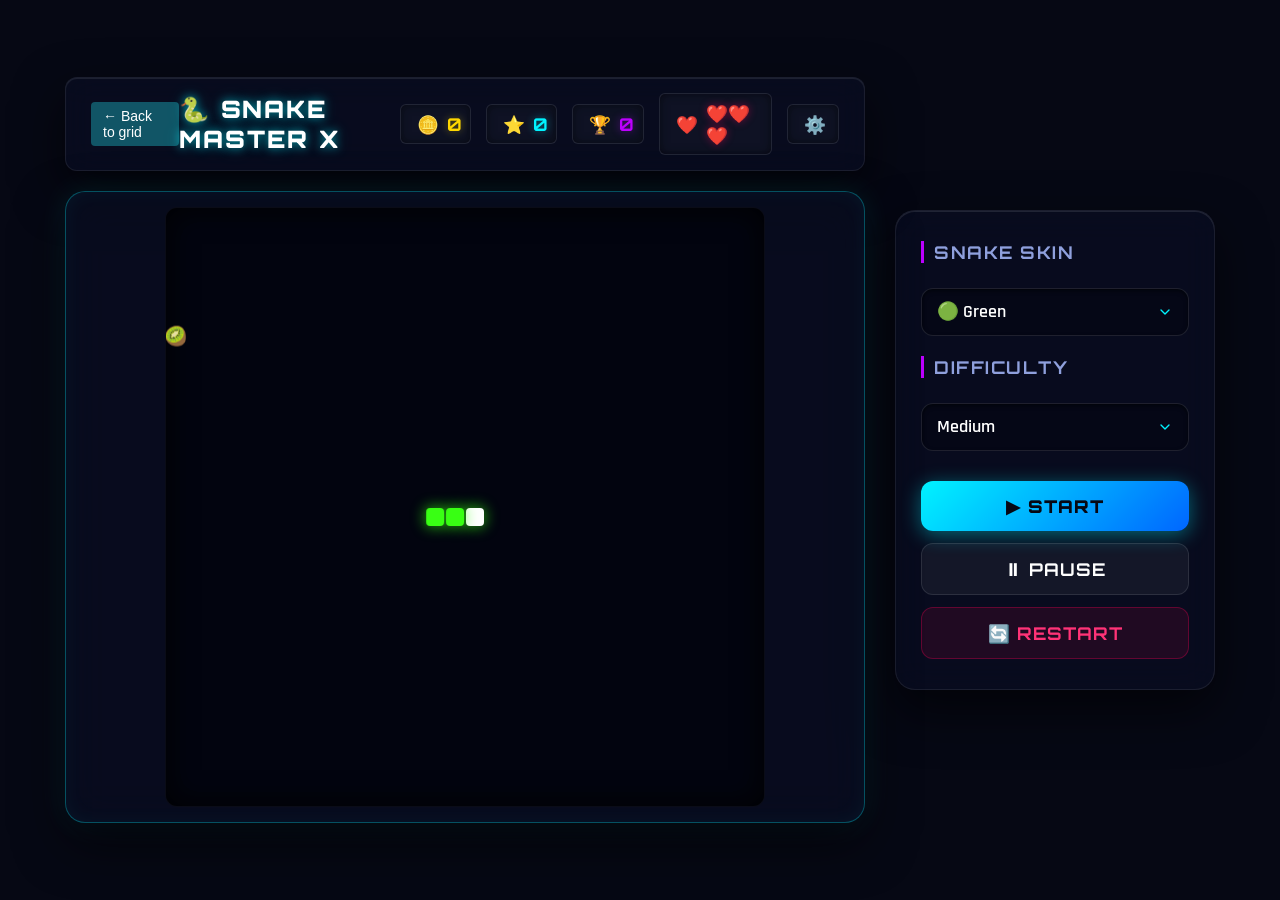
<file: all script/Pages-script/index.html>
<!DOCTYPE html>
<html lang="en">
<head>
    <meta charset="UTF-8">
    <meta name="viewport" content="width=device-width, initial-scale=1.0">
    <title>Snake Master X</title>

    <link rel="stylesheet" href="style.css">
</head>
<body>

<div class="background"></div>

<div class="game-container">

    <!--==================== TOP BAR ====================-->

    <header class="top-bar">
      
      <a href="https://gulshanbhardwaj1.github.io/Neo.fun/" class="back-btn">← Back to grid</a>


        <div class="logo">
            🐍 Snake Master X
        </div>

        <div class="stats">

            <div class="card">
                🪙
                <span id="coins">0</span>
            </div>

            <div class="card">
                ⭐
                <span id="score">0</span>
            </div>

            <div class="card">
                🏆
                <span id="bestScore">0</span>
            </div>

            <div class="card">
                ❤️
                <span id="lives">3</span>
            </div>

        </div>

    </header>

    <!--==================== GAME ====================-->

    <main class="game-area">

        <canvas id="gameCanvas" width="600" height="600"></canvas>

    </main>

    <!--==================== CONTROLS ====================-->

    <div class="mobile-controls">

        <button id="up">▲</button>

        <div class="middle">

            <button id="left">◀</button>

            <button id="down">▼</button>

            <button id="right">▶</button>

        </div>

    </div>

</div>

<!--==================== SIDE PANEL ====================-->

<div class="side-panel">

    <h2>Snake Skin</h2>

    <select id="skinSelect">

        <option value="green">🟢 Green</option>
        <option value="blue">🔵 Blue</option>
        <option value="red">🔴 Red</option>
        <option value="purple">🟣 Purple</option>
        <option value="gold">🟡 Gold</option>
        <option value="black">⚫ Black</option>

    </select>

    <h2>Difficulty</h2>

    <select id="difficulty">

        <option value="easy">Easy</option>
        <option value="medium">Medium</option>
        <option value="hard">Hard</option>
        <option value="insane">Insane</option>

    </select>

    <div class="buttons">

        <button id="startBtn">
            ▶ Start
        </button>

        <button id="pauseBtn">
            ⏸ Pause
        </button>

        <button id="restartBtn">
            🔄 Restart
        </button>

    </div>

</div>

<!--==================== GAME OVER ====================-->

<div id="gameOver" class="popup">

    <div class="popup-box">

        <h1>GAME OVER</h1>

        <p>Score : <span id="finalScore">0</span></p>

        <p>Best : <span id="finalBest">0</span></p>

        <p>Coins : <span id="earnedCoins">0</span></p>

        <button id="playAgain">
            Play Again
        </button>

    </div>

</div>

<!--==================== SHOP ====================-->

<div id="shop" class="popup">

    <div class="popup-box">

        <h1>Skin Shop</h1>

        <div class="shop-grid">

            <button>🟢 Green</button>
            <button>🔵 Blue</button>
            <button>🔴 Red</button>
            <button>🟣 Purple</button>
            <button>🟡 Gold</button>
            <button>⚫ Black</button>

        </div>

        <button id="closeShop">
            Close
        </button>

    </div>

</div>

<!--==================== SETTINGS ====================-->

<div id="settings" class="popup">

    <div class="popup-box">

        <h1>Settings</h1>

        <label>
            <input type="checkbox" checked>
            Music
        </label>

        <label>
            <input type="checkbox" checked>
            Sound
        </label>

        <label>
            <input type="checkbox">
            Grid
        </label>

        <button id="closeSettings">
            Close
        </button>

    </div>

</div>

<script src="script.js"></script>

</body>
</html>
</file>
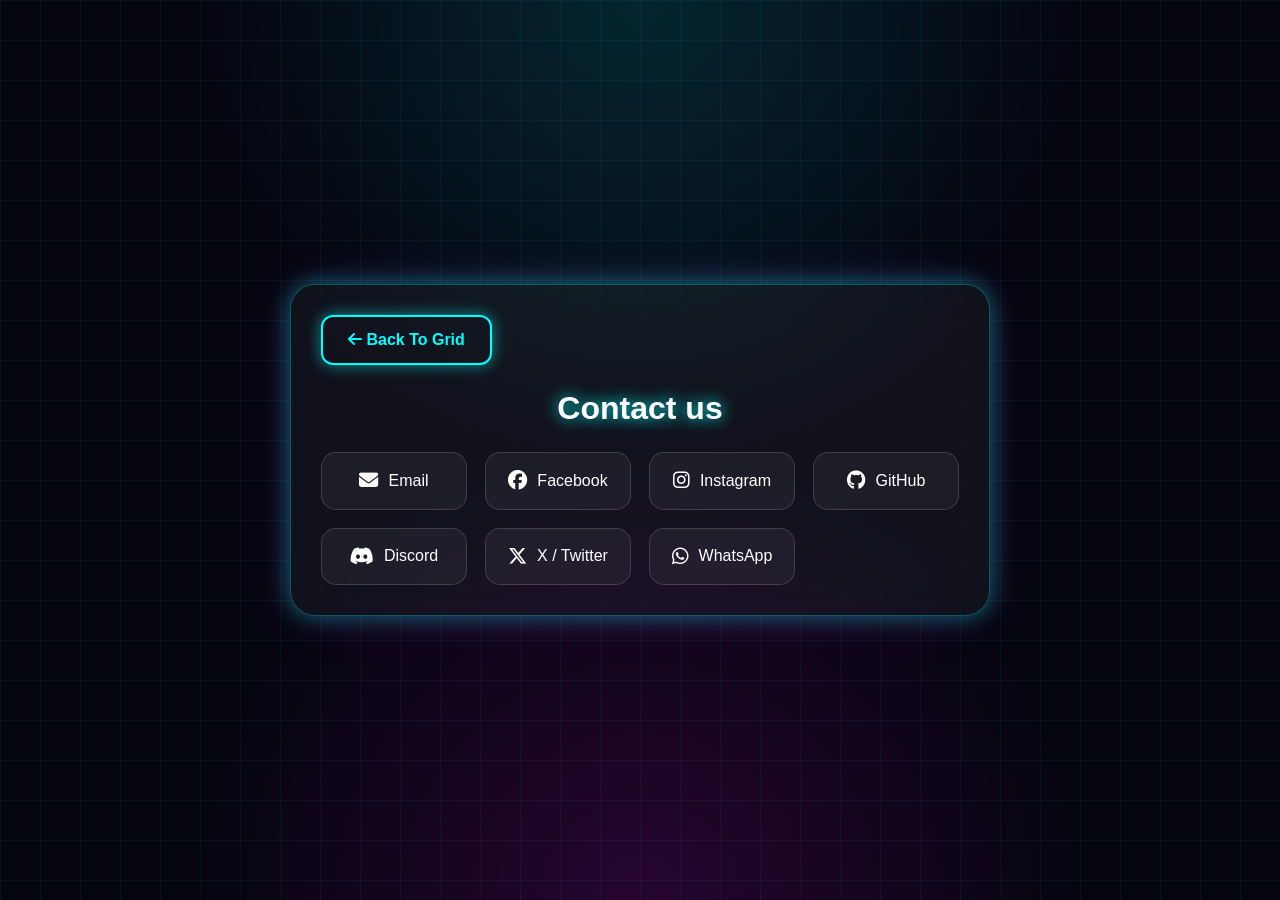
<file: Systems/Pages/contect.html>
<!DOCTYPE html>
<html lang="en">
<head>
<meta charset="UTF-8">
<meta name="viewport" content="width=device-width, initial-scale=1.0">
<title>Neo.fun/contact</title>

<link rel="stylesheet" href="https://cdnjs.cloudflare.com/ajax/libs/font-awesome/6.5.1/css/all.min.css">

<style>

*{
margin:0;
padding:0;
box-sizing:border-box;
font-family:Arial,sans-serif;
}

body{
min-height:100vh;
display:flex;
justify-content:center;
align-items:center;
background:
radial-gradient(circle at top,#00ffff22,transparent 40%),
radial-gradient(circle at bottom,#ff00ff22,transparent 40%),
#050510;
overflow:hidden;
}

body::before{
content:"";
position:absolute;
width:100%;
height:100%;
background:
linear-gradient(rgba(0,255,255,.05) 1px,transparent 1px),
linear-gradient(90deg,rgba(0,255,255,.05) 1px,transparent 1px);
background-size:40px 40px;
animation:gridMove 15s linear infinite;
}

@keyframes gridMove{
0%{transform:translateY(0);}
100%{transform:translateY(40px);}
}

.container{
position:relative;
width:90%;
max-width:700px;
padding:30px;
border-radius:25px;
background:rgba(255,255,255,.05);
backdrop-filter:blur(20px);
border:1px solid rgba(0,255,255,.3);
box-shadow:
0 0 25px #00ffff66,
0 0 50px #ff00ff22;
z-index:2;
}

.back-btn{
display:inline-block;
padding:14px 25px;
margin-bottom:25px;
text-decoration:none;
color:#00ffff;
font-weight:bold;
border:2px solid #00ffff;
border-radius:12px;
transition:.3s;
box-shadow:0 0 15px #00ffff88;
}

.back-btn:hover{
background:#00ffff;
color:#000;
box-shadow:
0 0 20px #00ffff,
0 0 40px #00ffff;
}

h2{
text-align:center;
color:white;
margin-bottom:25px;
font-size:2rem;
text-shadow:0 0 15px #00ffff;
}

.social-grid{
display:grid;
grid-template-columns:repeat(auto-fit,minmax(140px,1fr));
gap:18px;
}

.social-btn{
text-decoration:none;
color:white;
padding:18px;
border-radius:15px;
background:rgba(255,255,255,.05);
border:1px solid rgba(255,255,255,.15);
display:flex;
align-items:center;
justify-content:center;
gap:10px;
font-size:1rem;
transition:.3s;
}

.social-btn:hover{
transform:translateY(-5px) scale(1.05);
border-color:#00ffff;
box-shadow:
0 0 15px #00ffff,
0 0 30px #00ffff55;
}

.social-btn i{
font-size:1.2rem;
}

.mail:hover{color:#ffd700;}
.facebook:hover{color:#3b82f6;}
.instagram:hover{color:#ff00ff;}
.telegram:hover{color:#00ffff;}
.github:hover{color:#ffffff;}
.discord:hover{color:#5865F2;}
.twitter:hover{color:#1DA1F2;}
.whatsapp:hover{color:#25D366;}

</style>
</head>
<body>

<div class="container">

<!-- Back To Grid Button -->
<a href="https://gulshanbhardwaj1.github.io/Neo.fun/" class="back-btn">
<i class="fa-solid fa-arrow-left"></i>
Back To Grid
</a>

<h2>Contact us </h2>

<div class="social-grid">

<a href="mailto:gbproduction.studios@gmail.com" class="social-btn mail">
    <i class="fas fa-envelope"></i>
    Email
</a>

<a href="https://www.facebook.com/share/18Z7cPvCWS/" class="social-btn facebook">
<i class="fab fa-facebook"></i>
Facebook
</a>

<a href="https://www.instagram.com/gulshan_bhardwaj_31?igsh=eWJhMGxlMjJrZmZt" class="social-btn instagram">
<i class="fab fa-instagram"></i>
Instagram
</a>


<a href="https://gulshanbhardwaj1.github.io" class="social-btn github">
<i class="fab fa-github"></i>
GitHub
</a>

<a href="https://gulshanbhardwaj1.github.io/Neo.fun/" class="social-btn discord">
<i class="fab fa-discord"></i>
Discord
</a>

<a href="https://gulshanbhardwaj1.github.io/Neo.fun/" class="social-btn twitter">
<i class="fab fa-x-twitter"></i>
X / Twitter
</a>

<a href="https://gulshanbhardwaj1.github.io/Neo.fun/" class="social-btn whatsapp">
<i class="fab fa-whatsapp"></i>
WhatsApp
</a>

</div>

</div>

</body>
  </html>
</file>
<file: all script/Pages-script/style.css>
/* ---This css ib give by gemini---- */




/* ==========================================================================
   SNAKE MASTER X - PREMIUM PRODUCTION STYLE SHEET
   ========================================================================== */

/* --------------------------------------------------------------------------
   01. DESIGN TOKENS, VARIABLE DEFINITIONS & ROOT CONFIGURATION
   -------------------------------------------------------------------------- */
@import url('https://fonts.googleapis.com/css2?family=Orbitron:wght@400;500;700;900&family=Rajdhani:wght@500;600;700&display=swap');

:root {
    /* --- Core Palette --- */
    --bg-darker: #060814;
    --bg-dark: #0a0f24;
    --bg-card: rgba(13, 21, 46, 0.6);
    --bg-glass: rgba(10, 15, 36, 0.65);
    
    /* --- Neon Glow Accents --- */
    --neon-cyan: #00f3ff;
    --neon-purple: #bd00ff;
    --neon-blue: #0066ff;
    --neon-pink: #ff0055;
    --neon-gold: #ffd700;
    --neon-green: #39ff14;

    /* --- Text Color Scale --- */
    --text-primary: #ffffff;
    --text-secondary: #8fa0dd;
    --text-muted: #4e5d8c;

    /* --- Layout Standards --- */
    --border-radius-sm: 6px;
    --border-radius-md: 12px;
    --border-radius-lg: 20px;
    --border-radius-circle: 50%;
    
    /* --- UI Borders & Shadows --- */
    --glass-border: 1px solid rgba(255, 255, 255, 0.08);
    --neon-border-cyan: 1px solid rgba(0, 243, 255, 0.3);
    --shadow-neon-cyan: 0 0 15px rgba(0, 243, 255, 0.35);
    --shadow-neon-purple: 0 0 15px rgba(189, 0, 255, 0.35);
    --shadow-panel: 0 20px 50px rgba(0, 0, 0, 0.6);

    /* --- Animations Constants --- */
    --transition-fast: 0.2s cubic-bezier(0.4, 0, 0.2, 1);
    --transition-normal: 0.3s cubic-bezier(0.4, 0, 0.2, 1);
    --transition-slow: 0.6s cubic-bezier(0.4, 0, 0.2, 1);
}

/* --------------------------------------------------------------------------
   02. RESET, BASE STYLES & CORE RESETS
   -------------------------------------------------------------------------- */
*, *::before, *::after {
    box-sizing: border-box;
    margin: 0;
    padding: 0;
    user-select: none;
    -webkit-user-select: none;
}

html, body {
    width: 100%;
    min-height: 100vh;
    overflow-x: hidden;
    background-color: var(--bg-darker);
    font-family: 'Rajdhani', sans-serif;
    color: var(--text-primary);
    font-size: 16px;
    scroll-behavior: smooth;
}

/* Custom Selection Highlight */
::selection {
    background: rgba(0, 243, 255, 0.3);
    color: var(--text-primary);
}
/* back-btn */
.back-btn {
    display: inline-block;
    padding: 6px 12px;
    font-size: 14px;
    color: white;
    background-color: #156f;
    text-decoration: none;
    border-radius: 4px;
    font-family: sans-serif;
    transition: background 0.2s;
}

.back-btn:hover {
    background-color: #d0d0d0;
    color: #000;
}

/* Premium Custom Scrollbars */
::-webkit-scrollbar {
    width: 8px;
    height: 8px;
}

::-webkit-scrollbar-track {
    background: var(--bg-darker);
}

::-webkit-scrollbar-thumb {
    background: rgba(189, 0, 255, 0.2);
    border: 1px solid rgba(0, 243, 255, 0.2);
    border-radius: var(--border-radius-sm);
}

::-webkit-scrollbar-thumb:hover {
    background: rgba(0, 243, 255, 0.4);
}

/* --------------------------------------------------------------------------
   03. DYNAMIC BACKGROUND LAYER (ANIMATED GRADIENTS & GRID ENGINE)
   -------------------------------------------------------------------------- */
.background {
    position: fixed;
    top: 0;
    left: 0;
    width: 100vw;
    height: 100vh;
    z-index: -2;
    background: linear-gradient(135deg, #050515 0%, #0b0926 40%, #150a33 70%, #050515 100%);
    background-size: 400% 400%;
    animation: gradientShift 20s ease infinite;
    overflow: hidden;
}

.background::before {
    content: '';
    position: absolute;
    top: -50%;
    left: -50%;
    width: 200%;
    height: 200%;
    z-index: -1;
    background-image: 
        linear-gradient(rgba(0, 243, 255, 0.04) 1px, transparent 1px),
        linear-gradient(90deg, rgba(0, 243, 255, 0.04) 1px, transparent 1px);
    background-size: 40px 40px;
    transform: perspective(500px) rotateX(60deg);
    animation: gridMovement 12s linear infinite;
}

.background::after {
    content: '';
    position: absolute;
    top: 0;
    left: 0;
    width: 100%;
    height: 100%;
    z-index: 0;
    background: radial-gradient(circle at 50% 50%, transparent 20%, var(--bg-darker) 85%);
    pointer-events: none;
}

/* --------------------------------------------------------------------------
   04. PRINCIPAL LAYOUT HUB (GRID & FLEX FRAMEWORKS)
   -------------------------------------------------------------------------- */
body {
    display: flex;
    justify-content: center;
    align-items: center;
    gap: 30px;
    padding: 20px;
    box-sizing: border-box;
}

.game-container {
    flex: 1;
    max-width: 800px;
    display: flex;
    flex-direction: column;
    gap: 20px;
    z-index: 1;
}

/* --------------------------------------------------------------------------
   05. TOP BAR & PREMIUM STAT CARDS
   -------------------------------------------------------------------------- */
.top-bar {
    display: flex;
    justify-content: space-between;
    align-items: center;
    padding: 15px 25px;
    background: var(--bg-glass);
    backdrop-filter: blur(15px);
    -webkit-backdrop-filter: blur(15px);
    border: var(--glass-border);
    border-radius: var(--border-radius-md);
    box-shadow: var(--shadow-panel), inset 0 1px 1px rgba(255, 255, 255, 0.1);
    animation: slideDown 0.6s cubic-bezier(0.19, 1, 0.22, 1) both;
}

.logo {
    font-family: 'Orbitron', sans-serif;
    font-size: 1.5rem;
    font-weight: 900;
    letter-spacing: 2px;
    color: var(--text-primary);
    text-transform: uppercase;
    text-shadow: 0 0 10px rgba(0, 243, 255, 0.6), 0 0 20px rgba(0, 243, 255, 0.2);
    display: flex;
    align-items: center;
    gap: 10px;
}

.stats {
    display: flex;
    gap: 15px;
    align-items: center;
}

.card {
    background: rgba(255, 255, 255, 0.03);
    border: var(--glass-border);
    padding: 8px 16px;
    border-radius: var(--border-radius-sm);
    display: flex;
    align-items: center;
    gap: 8px;
    font-family: 'Orbitron', sans-serif;
    font-weight: 700;
    font-size: 1.1rem;
    color: var(--text-primary);
    transition: all var(--transition-fast);
    box-shadow: inset 0 0 10px rgba(0,0,0,0.5);
    position: relative;
    overflow: hidden;
}

.card::before {
    content: '';
    position: absolute;
    top: 0;
    left: -100%;
    width: 100%;
    height: 100%;
    background: linear-gradient(90deg, transparent, rgba(255,255,255,0.08), transparent);
    transition: 0.5s;
}

.card:hover::before {
    left: 100%;
}

.card:hover {
    transform: translateY(-2px);
    background: rgba(255, 255, 255, 0.06);
    border-color: rgba(0, 243, 255, 0.4);
    box-shadow: var(--shadow-neon-cyan), inset 0 0 5px rgba(0, 243, 255, 0.2);
}

/* Individual Stat Color Highlights */
.card:nth-child(1) span { color: var(--neon-gold); text-shadow: 0 0 8px rgba(255, 215, 0, 0.4); }
.card:nth-child(2) span { color: var(--neon-cyan); text-shadow: 0 0 8px rgba(0, 243, 255, 0.4); }
.card:nth-child(3) span { color: var(--neon-purple); text-shadow: 0 0 8px rgba(189, 0, 255, 0.4); }
.card:nth-child(4) span { color: var(--neon-pink); text-shadow: 0 0 8px rgba(255, 0, 85, 0.4); }

/* --------------------------------------------------------------------------
   06. CENTRAL GAME MATRIX (CANVAS FRAMEWORK)
   -------------------------------------------------------------------------- */
.game-area {
    display: flex;
    justify-content: center;
    align-items: center;
    background: var(--bg-glass);
    backdrop-filter: blur(20px);
    -webkit-backdrop-filter: blur(20px);
    border: var(--neon-border-cyan);
    border-radius: var(--border-radius-lg);
    padding: 15px;
    box-shadow: var(--shadow-panel), 0 0 30px rgba(0, 243, 255, 0.1), inset 0 0 20px rgba(0, 243, 255, 0.05);
    animation: scaleIn 0.5s cubic-bezier(0.34, 1.56, 0.64, 1) both;
}

#gameCanvas {
    background-color: rgba(3, 5, 15, 0.9);
    border-radius: var(--border-radius-md);
    box-shadow: inset 0 0 30px rgba(0, 0, 0, 0.9);
    display: block;
    max-width: 100%;
    height: auto;
    aspect-ratio: 1 / 1;
    border: 1px solid rgba(255, 255, 255, 0.03);
}

/* --------------------------------------------------------------------------
   07. INTERACTIVE SIDE PANEL & CONTROL ENGINE
   -------------------------------------------------------------------------- */
.side-panel {
    width: 320px;
    background: var(--bg-glass);
    backdrop-filter: blur(15px);
    -webkit-backdrop-filter: blur(15px);
    border: var(--glass-border);
    border-radius: var(--border-radius-lg);
    padding: 30px 25px;
    box-shadow: var(--shadow-panel), inset 0 1px 0 rgba(255,255,255,0.1);
    display: flex;
    flex-direction: column;
    gap: 20px;
    animation: slideInRight 0.6s cubic-bezier(0.19, 1, 0.22, 1) both;
}

.side-panel h2 {
    font-family: 'Orbitron', sans-serif;
    font-size: 1.1rem;
    font-weight: 700;
    text-transform: uppercase;
    letter-spacing: 1.5px;
    color: var(--text-secondary);
    border-left: 3px solid var(--neon-purple);
    padding-left: 10px;
    margin-bottom: 5px;
}

/* Premium Form Elements (Select, Option Inputs) */
select {
    width: 100%;
    background: rgba(5, 8, 22, 0.8);
    border: 1px solid rgba(255, 255, 255, 0.1);
    padding: 12px 15px;
    border-radius: var(--border-radius-md);
    font-family: 'Rajdhani', sans-serif;
    font-size: 1.1rem;
    font-weight: 600;
    color: var(--text-primary);
    cursor: pointer;
    outline: none;
    transition: all var(--transition-normal);
    -webkit-appearance: none;
    -moz-appearance: none;
    appearance: none;
    background-image: url("data:image/svg+xml,%3Csvg xmlns='http://www.w3.org/2000/svg' width='24' height='24' viewBox='0 0 24 24' fill='none' stroke='%2300f3ff' stroke-width='2' stroke-linecap='round' stroke-linejoin='round'%3E%3Cpolyline points='6 9 12 15 18 9'%3E%3C/polyline%3E%3C/svg%3E");
    background-repeat: no-repeat;
    background-position: right 15px center;
    background-size: 16px;
    box-shadow: inset 0 2px 4px rgba(0,0,0,0.5);
}

select:hover {
    border-color: var(--neon-cyan);
    box-shadow: 0 0 10px rgba(0, 243, 255, 0.2), inset 0 2px 4px rgba(0,0,0,0.5);
}

select:focus {
    border-color: var(--neon-purple);
    box-shadow: 0 0 15px rgba(189, 0, 255, 0.3), inset 0 2px 4px rgba(0,0,0,0.5);
}

select option {
    background: #0a0f24;
    color: var(--text-primary);
    padding: 15px;
    font-size: 1.1rem;
}

/* Control Buttons Cluster */
.side-panel .buttons {
    display: flex;
    flex-direction: column;
    gap: 12px;
    margin-top: 10px;
}

.side-panel button {
    width: 100%;
    padding: 14px;
    border-radius: var(--border-radius-md);
    font-family: 'Orbitron', sans-serif;
    font-size: 1.1rem;
    font-weight: 700;
    text-transform: uppercase;
    letter-spacing: 1px;
    cursor: pointer;
    transition: all var(--transition-normal);
    display: flex;
    align-items: center;
    justify-content: center;
    gap: 10px;
    outline: none;
    border: none;
}

/* Premium Primary Interaction Triggers */
#startBtn {
    background: linear-gradient(135deg, var(--neon-cyan), var(--neon-blue));
    color: var(--bg-darker);
    font-weight: 900;
    box-shadow: 0 4px 20px rgba(0, 243, 255, 0.4);
}

#startBtn:hover {
    transform: translateY(-3px);
    box-shadow: 0 6px 25px rgba(0, 243, 255, 0.6);
    filter: brightness(1.1);
}

#startBtn:active {
    transform: translateY(-1px);
}

#pauseBtn {
    background: rgba(255, 255, 255, 0.05);
    border: 1px solid rgba(255, 255, 255, 0.1);
    color: var(--text-primary);
}

#pauseBtn:hover {
    background: rgba(255, 255, 255, 0.1);
    border-color: var(--neon-purple);
    color: #fff;
    box-shadow: var(--shadow-neon-purple);
    transform: translateY(-2px);
}

#pauseBtn:active {
    transform: translateY(0);
}

#restartBtn {
    background: rgba(255, 0, 85, 0.1);
    border: 1px solid rgba(255, 0, 85, 0.3);
    color: #ff3377;
}

#restartBtn:hover {
    background: rgba(255, 0, 85, 0.25);
    border-color: var(--neon-pink);
    color: #fff;
    box-shadow: 0 0 15px rgba(255, 0, 85, 0.5);
    transform: translateY(-2px);
}

#restartBtn:active {
    transform: translateY(0);
}

/* --------------------------------------------------------------------------
   08. MOBILE CONTROLS INTELLIGENCE OVERLAY
   -------------------------------------------------------------------------- */
.mobile-controls {
    display: none; /* Auto hidden on desktop */
    flex-direction: column;
    align-items: center;
    gap: 10px;
    margin-top: 10px;
    width: 100%;
}

.mobile-controls button {
    width: 70px;
    height: 70px;
    background: var(--bg-glass);
    backdrop-filter: blur(10px);
    -webkit-backdrop-filter: blur(10px);
    border: var(--glass-border);
    color: var(--neon-cyan);
    font-size: 1.8rem;
    border-radius: var(--border-radius-md);
    cursor: pointer;
    display: flex;
    justify-content: center;
    align-items: center;
    transition: all var(--transition-fast);
    box-shadow: var(--shadow-panel), inset 0 1px 0 rgba(255,255,255,0.05);
}

.mobile-controls .middle {
    display: flex;
    gap: 40px;
}

.mobile-controls button:active {
    background: rgba(0, 243, 255, 0.2);
    border-color: var(--neon-cyan);
    color: #fff;
    box-shadow: var(--shadow-neon-cyan);
    transform: scale(0.92);
}

/* --------------------------------------------------------------------------
   09. MODULAR DIALOGS & OVERLAY INTERFACES (POPUPS)
   -------------------------------------------------------------------------- */
.popup {
    position: fixed;
    top: 0;
    left: 0;
    width: 100vw;
    height: 100vh;
    background: rgba(3, 5, 15, 0.85);
    backdrop-filter: blur(12px);
    -webkit-backdrop-filter: blur(12px);
    z-index: 100;
    display: none; /* Managed by JS logic, flex when active */
    justify-content: center;
    align-items: center;
    padding: 20px;
    opacity: 0;
    transition: opacity var(--transition-normal);
}

/* Target Active Popups via runtime assignment */
.popup.active {
    display: flex;
    opacity: 1;
}

.popup-box {
    background: radial-gradient(circle at top left, rgba(16, 26, 61, 0.95), rgba(7, 11, 28, 0.98));
    border: 1px solid rgba(189, 0, 255, 0.3);
    padding: 40px;
    border-radius: var(--border-radius-lg);
    width: 100%;
    max-width: 480px;
    box-shadow: 0 30px 70px rgba(0, 0, 0, 0.8), 0 0 50px rgba(189, 0, 255, 0.15);
    text-align: center;
    position: relative;
    transform: scale(0.8);
    transition: transform var(--transition-normal);
}

.popup.active .popup-box {
    transform: scale(1);
    animation: popupGlow 4s infinite alternate;
}

.popup-box h1 {
    font-family: 'Orbitron', sans-serif;
    font-size: 2.5rem;
    font-weight: 900;
    letter-spacing: 3px;
    margin-bottom: 25px;
    text-transform: uppercase;
}

/* Individual Modals Fine-Tuning */
#gameOver h1 {
    color: var(--neon-pink);
    text-shadow: 0 0 20px rgba(255, 0, 85, 0.6);
}

#shop h1 {
    color: var(--neon-gold);
    text-shadow: 0 0 20px rgba(255, 215, 0, 0.5);
}

#settings h1 {
    color: var(--neon-cyan);
    text-shadow: 0 0 20px rgba(0, 243, 255, 0.5);
}

.popup-box p {
    font-size: 1.3rem;
    color: var(--text-secondary);
    margin: 12px 0;
    font-weight: 600;
    display: flex;
    justify-content: space-between;
    padding: 10px 15px;
    background: rgba(255, 255, 255, 0.02);
    border-radius: var(--border-radius-sm);
    border: 1px solid rgba(255, 255, 255, 0.03);
}

.popup-box p span {
    font-family: 'Orbitron', sans-serif;
    font-weight: 700;
}

#finalScore { color: var(--neon-cyan); }
#finalBest { color: var(--neon-purple); }
#earnedCoins { color: var(--neon-gold); }

/* Common Popup Buttons System */
.popup-box button {
    margin-top: 25px;
    width: 100%;
    padding: 15px;
    font-family: 'Orbitron', sans-serif;
    font-size: 1.1rem;
    font-weight: 700;
    text-transform: uppercase;
    letter-spacing: 1px;
    border-radius: var(--border-radius-md);
    cursor: pointer;
    border: none;
    transition: all var(--transition-normal);
}

#playAgain {
    background: linear-gradient(135deg, var(--neon-pink), var(--neon-purple));
    color: #fff;
    box-shadow: 0 5px 20px rgba(255, 0, 85, 0.4);
}

#playAgain:hover {
    transform: translateY(-3px);
    box-shadow: 0 8px 30px rgba(255, 0, 85, 0.6);
}

#closeShop, #closeSettings {
    background: rgba(255, 255, 255, 0.06);
    border: 1px solid rgba(255, 255, 255, 0.1);
    color: var(--text-primary);
}

#closeShop:hover, #closeSettings:hover {
    background: rgba(255, 255, 255, 0.15);
    border-color: var(--text-primary);
    transform: translateY(-2px);
}

/* --------------------------------------------------------------------------
   10. PREMIUM SKIN SHOP ARCHITECTURE
   -------------------------------------------------------------------------- */
.shop-grid {
    display: grid;
    grid-template-columns: repeat(3, 1fr);
    gap: 15px;
    margin: 25px 0;
}

.shop-grid button {
    margin-top: 0;
    padding: 20px 10px;
    background: rgba(5, 8, 22, 0.6);
    border: 1px solid rgba(255, 255, 255, 0.08);
    color: var(--text-primary);
    font-family: 'Rajdhani', sans-serif;
    font-size: 1.1rem;
    font-weight: 700;
    border-radius: var(--border-radius-md);
    display: flex;
    flex-direction: column;
    align-items: center;
    gap: 8px;
    transition: all var(--transition-fast);
}

.shop-grid button:hover {
    transform: translateY(-5px);
    background: rgba(13, 21, 46, 0.8);
    box-shadow: 0 10px 20px rgba(0, 0, 0, 0.4);
}

/* Contextual Shop Skins System */
.shop-grid button:nth-child(1):hover { border-color: var(--neon-green); box-shadow: 0 0 15px rgba(57, 255, 20, 0.3); }
.shop-grid button:nth-child(2):hover { border-color: var(--neon-blue); box-shadow: 0 0 15px rgba(0, 102, 255, 0.3); }
.shop-grid button:nth-child(3):hover { border-color: var(--neon-pink); box-shadow: 0 0 15px rgba(255, 0, 85, 0.3); }
.shop-grid button:nth-child(4):hover { border-color: var(--neon-purple); box-shadow: 0 0 15px rgba(189, 0, 255, 0.3); }
.shop-grid button:nth-child(5):hover { border-color: var(--neon-gold); box-shadow: 0 0 15px rgba(255, 215, 0, 0.3); }
.shop-grid button:nth-child(6):hover { border-color: #fff; box-shadow: 0 0 15px rgba(255, 255, 255, 0.2); }

.shop-grid button:active {
    transform: translateY(-2px);
}

/* --------------------------------------------------------------------------
   11. SETTINGS PANEL ARCHITECTURE
   -------------------------------------------------------------------------- */
#settings .popup-box {
    display: flex;
    flex-direction: column;
}

#settings label {
    display: flex;
    align-items: center;
    justify-content: space-between;
    padding: 15px 20px;
    background: rgba(5, 8, 22, 0.6);
    border-radius: var(--border-radius-md);
    border: 1px solid rgba(255, 255, 255, 0.05);
    margin-bottom: 12px;
    font-size: 1.2rem;
    font-weight: 600;
    color: var(--text-secondary);
    cursor: pointer;
    transition: all var(--transition-fast);
}

#settings label:hover {
    background: rgba(13, 21, 46, 0.8);
    border-color: rgba(0, 243, 255, 0.2);
    color: #fff;
}

/* Premium Neo-Switch Checkbox Styling */
#settings input[type="checkbox"] {
    position: relative;
    width: 50px;
    height: 26px;
    -webkit-appearance: none;
    appearance: none;
    background: #161c38;
    outline: none;
    border-radius: 20px;
    box-shadow: inset 0 0 5px rgba(0,0,0,0.8);
    cursor: pointer;
    transition: background var(--transition-normal);
}

#settings input[type="checkbox"]:checked {
    background: linear-gradient(135deg, var(--neon-cyan), var(--neon-blue));
    box-shadow: 0 0 10px rgba(0, 243, 255, 0.4);
}

#settings input[type="checkbox"]::before {
    content: '';
    position: absolute;
    top: 3px;
    left: 3px;
    width: 20px;
    height: 20px;
    border-radius: 50%;
    background: #fff;
    box-shadow: 0 2px 5px rgba(0,0,0,0.5);
    transition: transform var(--transition-normal);
}

#settings input[type="checkbox"]:checked::before {
    transform: translateX(24px);
}

/* --------------------------------------------------------------------------
   12. HIGH PERF KEYFRAME TIMELINES
   -------------------------------------------------------------------------- */
@keyframes gradientShift {
    0% { background-position: 0% 50%; }
    50% { background-position: 100% 50%; }
    100% { background-position: 0% 50%; }
}

@keyframes gridMovement {
    0% { transform: perspective(500px) rotateX(60deg) translateY(0); }
    100% { transform: perspective(500px) rotateX(60deg) translateY(40px); }
}

@keyframes slideDown {
    from { transform: translateY(-50px); opacity: 0; }
    to { transform: translateY(0); opacity: 1; }
}

@keyframes slideInRight {
    from { transform: translateX(50px); opacity: 0; }
    to { transform: translateX(0); opacity: 1; }
}

@keyframes scaleIn {
    from { transform: scale(0.9); opacity: 0; }
    to { transform: scale(1); opacity: 1; }
}

@keyframes popupGlow {
    0% { border-color: rgba(189, 0, 255, 0.3); box-shadow: 0 30px 70px rgba(0, 0, 0, 0.8), 0 0 40px rgba(189, 0, 255, 0.15); }
    100% { border-color: rgba(0, 243, 255, 0.5); box-shadow: 0 30px 70px rgba(0, 0, 0, 0.8), 0 0 60px rgba(0, 243, 255, 0.25); }
}

/* --------------------------------------------------------------------------
   13. COMPREHENSIVE RESPONSIVENESS AND DEVICE VIEWPORTS
   -------------------------------------------------------------------------- */

/* Tablet Optimization (Under 1100px) */
@media (max-width: 1100px) {
    body {
        flex-direction: column;
        justify-content: flex-start;
        padding: 15px;
        gap: 20px;
    }

    .game-container {
        width: 100%;
        max-width: 640px;
    }

    .side-panel {
        width: 100%;
        max-width: 640px;
        flex-direction: grid;
        padding: 20px;
    }
    
    .side-panel .buttons {
        flex-direction: row;
    }
    
    .side-panel button {
        flex: 1;
    }
}

/* Mobile Core Optimization (Under 680px) */
@media (max-width: 680px) {
    html, body {
        font-size: 14px;
    }

    .top-bar {
        padding: 12px 15px;
    }

    .logo {
        font-size: 1.2rem;
    }

    .stats {
        gap: 8px;
    }

    .card {
        padding: 6px 10px;
        font-size: 0.9rem;
        gap: 4px;
    }

    .game-area {
        padding: 8px;
        border-radius: var(--border-radius-md);
    }

    /* Activate HUD D-PAD Interface */
    .mobile-controls {
        display: flex;
        margin-top: 5px;
    }

    .side-panel {
        padding: 15px;
    }

    .side-panel .buttons {
        display: grid;
        grid-template-columns: repeat(3, 1fr);
        gap: 8px;
    }

    .side-panel button {
        padding: 12px 5px;
        font-size: 0.9rem;
    }
    
    .shop-grid {
        grid-template-columns: repeat(2, 1fr);
        gap: 10px;
    }
    
    .popup-box {
        padding: 25px 15px;
    }
    
    .popup-box h1 {
        font-size: 1.8rem;
    }
}

/* Compact Screens Optimization (Under 400px) */
@media (max-width: 400px) {
    .stats {
        display: grid;
        grid-template-columns: repeat(2, 1fr);
        gap: 6px;
    }
    
    .top-bar {
        flex-direction: column;
        gap: 12px;
        align-items: center;
    }

    .mobile-controls button {
        width: 55px;
        height: 55px;
        font-size: 1.4rem;
    }

    .mobile-controls .middle {
        gap: 25px;
    }
}
</file>
